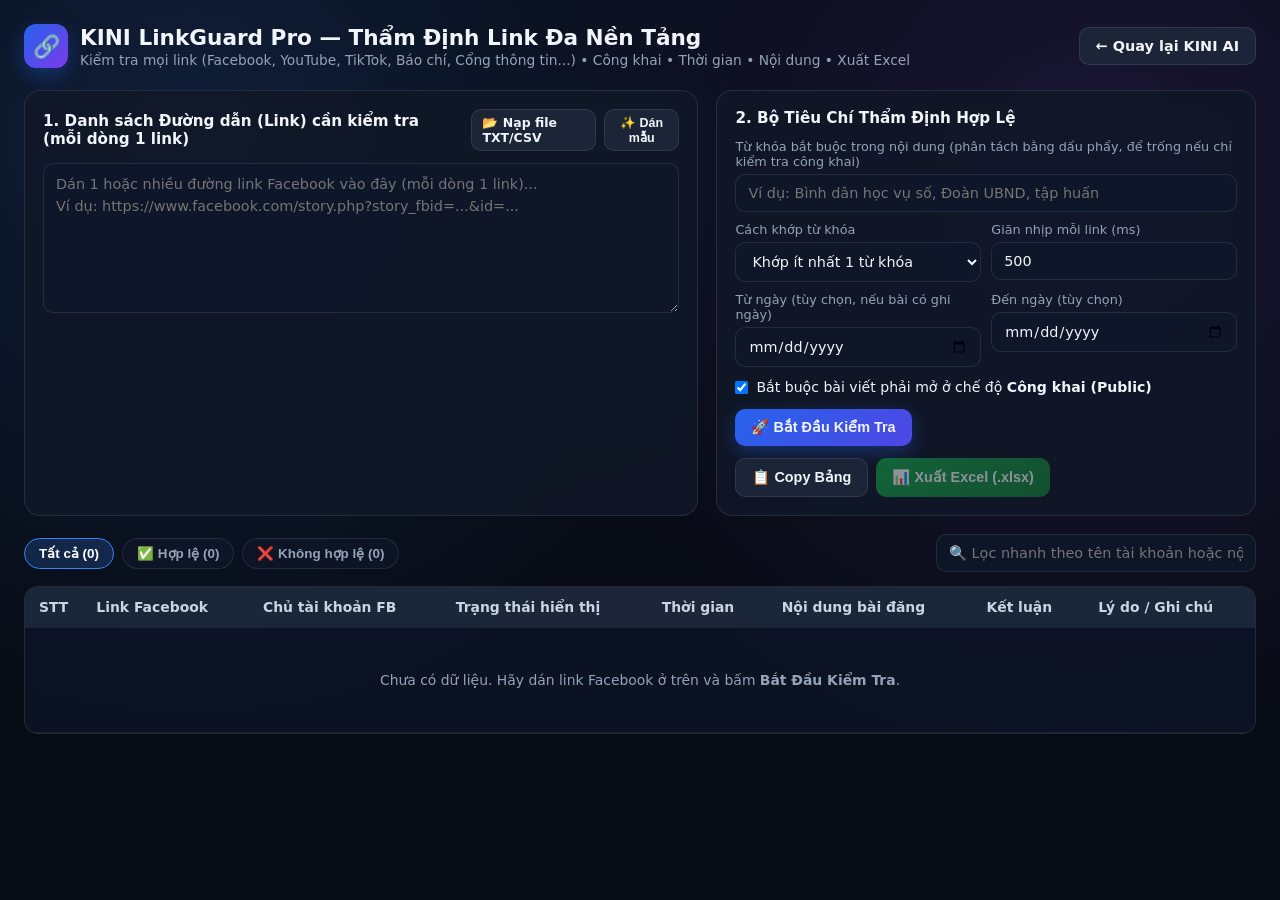
<file: static/fb_checker.html>
<!DOCTYPE html>
<html lang="vi">
<head>
    <meta charset="UTF-8">
    <meta name="viewport" content="width=device-width, initial-scale=1.0">
    <title>KINI LinkGuard Pro — Thẩm Định Link Đa Nền Tảng</title>
    <style>
        :root {
            --bg: #070b14;
            --card: rgba(17, 24, 39, 0.85);
            --border: rgba(148, 163, 184, 0.16);
            --text: #f1f5f9;
            --muted: #94a3b8;
            --accent: #3b82f6;
            --accent2: #8b5cf6;
            --green: #22c55e;
            --red: #ef4444;
            --amber: #f59e0b;
        }
        * { box-sizing: border-box; margin: 0; padding: 0; }
        body {
            font-family: 'Segoe UI', system-ui, -apple-system, sans-serif;
            background: radial-gradient(circle at 15% 15%, rgba(59,130,246,0.16), transparent 45%),
                        radial-gradient(circle at 85% 20%, rgba(139,92,246,0.14), transparent 45%),
                        var(--bg);
            color: var(--text);
            min-height: 100vh;
            padding: 24px;
        }
        .container { max-width: 1360px; margin: 0 auto; }
        .header {
            display: flex; align-items: center; justify-content: space-between;
            gap: 16px; flex-wrap: wrap; margin-bottom: 22px;
        }
        .brand { display: flex; align-items: center; gap: 12px; }
        .brand-icon {
            width: 44px; height: 44px; border-radius: 12px;
            background: linear-gradient(135deg, #2563eb, #7c3aed);
            display: flex; align-items: center; justify-content: center; font-size: 22px;
            box-shadow: 0 8px 20px rgba(37,99,235,0.35);
        }
        .brand h1 { font-size: 1.35rem; font-weight: 700; }
        .brand p { font-size: 0.86rem; color: var(--muted); margin-top: 2px; }
        .btn {
            display: inline-flex; align-items: center; gap: 8px;
            padding: 10px 16px; border-radius: 10px; border: 1px solid var(--border);
            background: rgba(30, 41, 59, 0.85); color: var(--text);
            font-size: 0.9rem; font-weight: 600; cursor: pointer; text-decoration: none;
            transition: all 0.18s ease;
        }
        .btn:hover { transform: translateY(-1px); border-color: rgba(96,165,250,0.45); }
        .btn-primary {
            background: linear-gradient(135deg, #2563eb, #4f46e5); border: none;
            box-shadow: 0 6px 18px rgba(37,99,235,0.35);
        }
        .btn-success {
            background: linear-gradient(135deg, #16a34a, #15803d); border: none;
        }
        .btn:disabled { opacity: 0.55; cursor: not-allowed; transform: none; }
        .grid-top {
            display: grid; grid-template-columns: 1.25fr 1fr; gap: 18px; margin-bottom: 18px;
        }
        @media (max-width: 960px) { .grid-top { grid-template-columns: 1fr; } }
        .card {
            background: var(--card); border: 1px solid var(--border);
            border-radius: 16px; padding: 18px; backdrop-filter: blur(12px);
        }
        .card-title {
            font-size: 0.95rem; font-weight: 700; margin-bottom: 12px;
            display: flex; align-items: center; justify-content: space-between; gap: 10px;
        }
        textarea, input[type="text"], input[type="date"], select {
            width: 100%; background: rgba(15, 23, 42, 0.85);
            border: 1px solid var(--border); border-radius: 10px;
            color: var(--text); padding: 10px 12px; font-size: 0.9rem;
            outline: none; font-family: inherit;
        }
        textarea:focus, input:focus, select:focus { border-color: var(--accent); }
        textarea { min-height: 150px; resize: vertical; line-height: 1.5; }
        .form-row { display: grid; grid-template-columns: 1fr 1fr; gap: 10px; margin-top: 10px; }
        .field label { display: block; font-size: 0.8rem; color: var(--muted); margin-bottom: 5px; }
        .check-row {
            display: flex; align-items: center; gap: 8px; margin-top: 12px; font-size: 0.88rem;
            cursor: pointer; user-select: none;
        }
        .actions-bar {
            display: flex; flex-wrap: wrap; align-items: center; justify-content: space-between;
            gap: 12px; margin-top: 14px;
        }
        .progress-wrap {
            margin-bottom: 16px; display: none;
            background: var(--card); border: 1px solid var(--border); border-radius: 12px; padding: 12px 16px;
        }
        .progress-bar-bg {
            height: 8px; background: rgba(148,163,184,0.16); border-radius: 99px; overflow: hidden; margin-top: 8px;
        }
        .progress-bar-fill {
            height: 100%; width: 0%; background: linear-gradient(90deg, #3b82f6, #8b5cf6);
            transition: width 0.25s ease;
        }
        .stats-bar {
            display: flex; flex-wrap: wrap; align-items: center; justify-content: space-between;
            gap: 12px; margin-bottom: 14px;
        }
        .pills { display: flex; flex-wrap: wrap; gap: 8px; }
        .pill {
            padding: 7px 14px; border-radius: 99px; border: 1px solid var(--border);
            background: rgba(15,23,42,0.7); color: var(--muted); font-size: 0.84rem;
            font-weight: 600; cursor: pointer;
        }
        .pill.active { background: rgba(59,130,246,0.2); border-color: var(--accent); color: #fff; }
        .table-wrap {
            overflow-x: auto; border-radius: 14px; border: 1px solid var(--border);
            background: rgba(15, 23, 42, 0.72);
        }
        table { width: 100%; border-collapse: collapse; min-width: 960px; }
        th, td {
            padding: 12px 14px; text-align: left; vertical-align: top;
            border-bottom: 1px solid rgba(148,163,184,0.1); font-size: 0.87rem;
        }
        th {
            background: rgba(30, 41, 59, 0.9); color: #cbd5e1; font-weight: 700;
            position: sticky; top: 0; z-index: 1;
        }
        tr:hover td { background: rgba(30, 41, 59, 0.45); }
        .badge {
            display: inline-block; padding: 4px 10px; border-radius: 99px;
            font-size: 0.78rem; font-weight: 700; white-space: nowrap;
        }
        .badge-green { background: rgba(34,197,94,0.18); color: #4ade80; border: 1px solid rgba(34,197,94,0.35); }
        .badge-red { background: rgba(239,68,68,0.18); color: #f87171; border: 1px solid rgba(239,68,68,0.35); }
        .badge-amber { background: rgba(245,158,11,0.18); color: #fbbf24; border: 1px solid rgba(245,158,11,0.35); }
        .link-cell { max-width: 220px; word-break: break-all; }
        .link-cell a { color: #60a5fa; text-decoration: none; }
        .link-cell a:hover { text-decoration: underline; }
        .content-cell { max-width: 340px; line-height: 1.45; color: #e2e8f0; }
        .empty-state { text-align: center; padding: 44px 20px; color: var(--muted); }
    </style>
</head>
<body>
<div class="container">
    <div class="header">
        <div class="brand">
            <div class="brand-icon">🔗</div>
            <div>
                <h1>KINI LinkGuard Pro — Thẩm Định Link Đa Nền Tảng</h1>
                <p>Kiểm tra mọi link (Facebook, YouTube, TikTok, Báo chí, Cổng thông tin...) • Công khai • Thời gian • Nội dung • Xuất Excel</p>
            </div>
        </div>
        <div style="display:flex; gap:10px; flex-wrap:wrap;">
            <a href="/" class="btn" id="btn-back-kini">← Quay lại KINI AI</a>
        </div>
    </div>

    <div class="grid-top">
        <div class="card">
            <div class="card-title">
                <span>1. Danh sách Đường dẫn (Link) cần kiểm tra (mỗi dòng 1 link)</span>
                <div style="display:flex; gap:8px;">
                    <label class="btn" style="padding:5px 10px; font-size:0.78rem;">
                        📂 Nạp file TXT/CSV
                        <input type="file" id="file-import" accept=".txt,.csv" style="display:none;">
                    </label>
                    <button class="btn" style="padding:5px 10px; font-size:0.78rem;" onclick="fillSampleLink()">✨ Dán mẫu</button>
                </div>
            </div>
            <textarea id="links-input" placeholder="Dán 1 hoặc nhiều đường link Facebook vào đây (mỗi dòng 1 link)...&#10;Ví dụ: https://www.facebook.com/story.php?story_fbid=...&id=..."></textarea>
        </div>

        <div class="card">
            <div class="card-title"><span>2. Bộ Tiêu Chí Thẩm Định Hợp Lệ</span></div>
            <div class="field">
                <label>Từ khóa bắt buộc trong nội dung (phân tách bằng dấu phẩy, để trống nếu chỉ kiểm tra công khai)</label>
                <input type="text" id="keywords-input" placeholder="Ví dụ: Bình dân học vụ số, Đoàn UBND, tập huấn">
            </div>
            <div class="form-row">
                <div class="field">
                    <label>Cách khớp từ khóa</label>
                    <select id="keyword-mode">
                        <option value="any">Khớp ít nhất 1 từ khóa</option>
                        <option value="all">Phải khớp TẤT CẢ từ khóa</option>
                    </select>
                </div>
                <div class="field">
                    <label>Giãn nhịp mỗi link (ms)</label>
                    <input type="text" id="delay-ms" value="500">
                </div>
            </div>
            <div class="form-row">
                <div class="field">
                    <label>Từ ngày (tùy chọn, nếu bài có ghi ngày)</label>
                    <input type="date" id="date-from">
                </div>
                <div class="field">
                    <label>Đến ngày (tùy chọn)</label>
                    <input type="date" id="date-to">
                </div>
            </div>
            <label class="check-row">
                <input type="checkbox" id="require-public" checked>
                <span>Bắt buộc bài viết phải mở ở chế độ <b>Công khai (Public)</b></span>
            </label>
            <div class="actions-bar">
                <button class="btn btn-primary" id="btn-run" onclick="runCheck()">🚀 Bắt Đầu Kiểm Tra</button>
                <div style="display:flex; gap:8px;">
                    <button class="btn" onclick="copyTableText()">📋 Copy Bảng</button>
                    <button class="btn btn-success" id="btn-export" onclick="exportExcel()" disabled>📊 Xuất Excel (.xlsx)</button>
                </div>
            </div>
        </div>
    </div>

    <div class="progress-wrap" id="progress-wrap">
        <div style="display:flex; justify-content:space-between; font-size:0.88rem;">
            <span id="progress-text">Đang chuẩn bị...</span>
            <span id="progress-pct">0%</span>
        </div>
        <div class="progress-bar-bg"><div class="progress-bar-fill" id="progress-fill"></div></div>
    </div>

    <div class="stats-bar">
        <div class="pills">
            <button class="pill active" onclick="setFilter('all', this)">Tất cả (<span id="cnt-all">0</span>)</button>
            <button class="pill" onclick="setFilter('valid', this)">✅ Hợp lệ (<span id="cnt-valid">0</span>)</button>
            <button class="pill" onclick="setFilter('invalid', this)">❌ Không hợp lệ (<span id="cnt-invalid">0</span>)</button>
        </div>
        <input type="text" id="search-box" placeholder="🔍 Lọc nhanh theo tên tài khoản hoặc nội dung..." style="max-width:320px;" oninput="renderTable()">
    </div>

    <div class="table-wrap">
        <table>
            <thead>
                <tr>
                    <th style="width:52px;">STT</th>
                    <th>Link Facebook</th>
                    <th>Chủ tài khoản FB</th>
                    <th>Trạng thái hiển thị</th>
                    <th>Thời gian</th>
                    <th>Nội dung bài đăng</th>
                    <th>Kết luận</th>
                    <th>Lý do / Ghi chú</th>
                </tr>
            </thead>
            <tbody id="results-tbody">
                <tr><td colspan="8" class="empty-state">Chưa có dữ liệu. Hãy dán link Facebook ở trên và bấm <b>Bắt Đầu Kiểm Tra</b>.</td></tr>
            </tbody>
        </table>
    </div>
</div>

<script>
let allResults = [];
let currentFilter = "all";

function fillSampleLink() {
    document.getElementById("links-input").value = "https://www.facebook.com/story.php?story_fbid=122144316771191106&id=61585733191960&hpir=1#";
    document.getElementById("keywords-input").value = "Bình dân học vụ số, Đoàn UBND";
}

document.getElementById("file-import").addEventListener("change", async (e) => {
    const file = e.target.files[0];
    if (!file) return;
    const text = await file.text();
    const urls = text.match(/https?:\/\/[^\s,;'"<>]+/g) || text.split(/\r?\n/).map(s => s.trim()).filter(Boolean);
    document.getElementById("links-input").value = urls.join("\n");
    e.target.value = "";
});

function setFilter(mode, btn) {
    currentFilter = mode;
    document.querySelectorAll(".pill").forEach(p => p.classList.remove("active"));
    btn.classList.add("active");
    renderTable();
}

function esc(str) {
    return String(str || "").replace(/[&<>"']/g, s => ({"&":"&amp;","<":"&lt;",">":"&gt;",'"':"&quot;","'":"&#39;"}[s]));
}

function updateCounts() {
    const validCnt = allResults.filter(r => r.is_valid).length;
    document.getElementById("cnt-all").textContent = allResults.length;
    document.getElementById("cnt-valid").textContent = validCnt;
    document.getElementById("cnt-invalid").textContent = allResults.length - validCnt;
    document.getElementById("btn-export").disabled = allResults.length === 0;
}

function renderTable() {
    const tbody = document.getElementById("results-tbody");
    const q = document.getElementById("search-box").value.trim().toLowerCase();
    const filtered = allResults.filter(r => {
        if (currentFilter === "valid" && !r.is_valid) return false;
        if (currentFilter === "invalid" && r.is_valid) return false;
        if (q) {
            const hay = `${r.url} ${r.account_name} ${r.account_id} ${r.content} ${r.reason}`.toLowerCase();
            if (!hay.includes(q)) return false;
        }
        return true;
    });

    if (filtered.length === 0) {
        tbody.innerHTML = `<tr><td colspan="8" class="empty-state">Không có dòng nào phù hợp bộ lọc hiện tại.</td></tr>`;
        return;
    }

    tbody.innerHTML = filtered.map((r, i) => {
        const visBadge = r.visibility === "Công khai"
            ? `<span class="badge badge-green">Công khai</span>`
            : `<span class="badge badge-amber">${esc(r.visibility)}</span>`;
        const statusBadge = r.is_valid
            ? `<span class="badge badge-green">Hợp lệ</span>`
            : `<span class="badge badge-red">Không hợp lệ</span>`;
        return `
            <tr>
                <td>${i + 1}</td>
                <td class="link-cell"><a href="${esc(r.url)}" target="_blank" rel="noopener">${esc(r.url)}</a></td>
                <td><b>${esc(r.account_name)}</b>${r.account_id ? `<div style="font-size:0.78rem;color:#94a3b8;margin-top:3px;">ID: ${esc(r.account_id)}</div>` : ""}</td>
                <td>${visBadge}</td>
                <td>${esc(r.post_date)}</td>
                <td class="content-cell">${esc(r.content)}</td>
                <td>${statusBadge}</td>
                <td style="max-width:240px;color:${r.is_valid ? '#86efac' : '#fca5a5'};">${esc(r.reason)}</td>
            </tr>
        `;
    }).join("");
}

async function runCheck() {
    const raw = document.getElementById("links-input").value;
    const links = raw.split(/\r?\n/).map(s => s.trim()).filter(Boolean);
    if (links.length === 0) {
        alert("Vui lòng dán ít nhất 1 đường link Facebook!");
        return;
    }

    allResults = [];
    updateCounts();
    renderTable();

    const btn = document.getElementById("btn-run");
    btn.disabled = true;
    const progWrap = document.getElementById("progress-wrap");
    progWrap.style.display = "block";
    document.getElementById("progress-text").textContent = `Đang khởi chạy kiểm tra ${links.length} link...`;
    document.getElementById("progress-pct").textContent = "0%";
    document.getElementById("progress-fill").style.width = "0%";

    const payload = {
        links,
        required_keywords: document.getElementById("keywords-input").value.split(",").map(s => s.trim()).filter(Boolean),
        keyword_mode: document.getElementById("keyword-mode").value,
        require_public: document.getElementById("require-public").checked,
        date_from: document.getElementById("date-from").value,
        date_to: document.getElementById("date-to").value,
        delay_ms: parseInt(document.getElementById("delay-ms").value || "500", 10)
    };

    try {
        const res = await fetch("/api/fb-check/stream", {
            method: "POST",
            headers: { "Content-Type": "application/json" },
            body: JSON.stringify(payload)
        });
        const reader = res.body.getReader();
        const decoder = new TextDecoder("utf-8");
        let buffer = "";

        while (true) {
            const { value, done } = await reader.read();
            if (done) break;
            buffer += decoder.decode(value, { stream: true });
            const lines = buffer.split("\n");
            buffer = lines.pop();
            for (const line of lines) {
                const t = line.trim();
                if (!t.startsWith("data: ")) continue;
                const evt = JSON.parse(t.slice(6));
                if (evt.type === "item") {
                    allResults.push(evt.data);
                    const pct = Math.round((evt.index / evt.total) * 100);
                    document.getElementById("progress-text").textContent = `Đã kiểm tra ${evt.index}/${evt.total}: ${evt.data.account_name || evt.data.url}`;
                    document.getElementById("progress-pct").textContent = `${pct}%`;
                    document.getElementById("progress-fill").style.width = `${pct}%`;
                    updateCounts();
                    renderTable();
                } else if (evt.type === "done") {
                    document.getElementById("progress-text").textContent = `✅ Hoàn tất kiểm tra ${allResults.length} liên kết!`;
                    document.getElementById("progress-pct").textContent = "100%";
                    document.getElementById("progress-fill").style.width = "100%";
                }
            }
        }
    } catch (err) {
        alert("Lỗi khi kiểm tra: " + err.message);
    } finally {
        btn.disabled = false;
    }
}

async function exportExcel() {
    if (allResults.length === 0) return;
    const kw = document.getElementById("keywords-input").value.trim();
    const res = await fetch("/api/fb-check/export", {
        method: "POST",
        headers: { "Content-Type": "application/json" },
        body: JSON.stringify({
            rows: allResults,
            criteria_note: kw ? `Từ khóa: ${kw}` : "Kiểm tra công khai"
        })
    });
    const blob = await res.blob();
    const a = document.createElement("a");
    a.href = URL.createObjectURL(blob);
    a.download = `Bao_Cao_Tham_Dinh_Link_FB_${new Date().toISOString().slice(0,10)}.xlsx`;
    a.click();
}

function copyTableText() {
    if (allResults.length === 0) return;
    const header = ["STT", "Link", "Chủ tài khoản", "ID", "Trạng thái", "Thời gian", "Nội dung", "Kết luận", "Lý do"].join("\t");
    const lines = allResults.map((r, i) => [
        i + 1, r.url, r.account_name, r.account_id, r.visibility, r.post_date,
        (r.content || "").replace(/\s+/g, " "), r.status_label, r.reason
    ].join("\t"));
    navigator.clipboard.writeText([header, ...lines].join("\n"));
    alert("Đã sao chép toàn bộ bảng (dán trực tiếp vào Excel/Google Sheets được ngay)!");
}
</script>
</body>
</html>
</file>
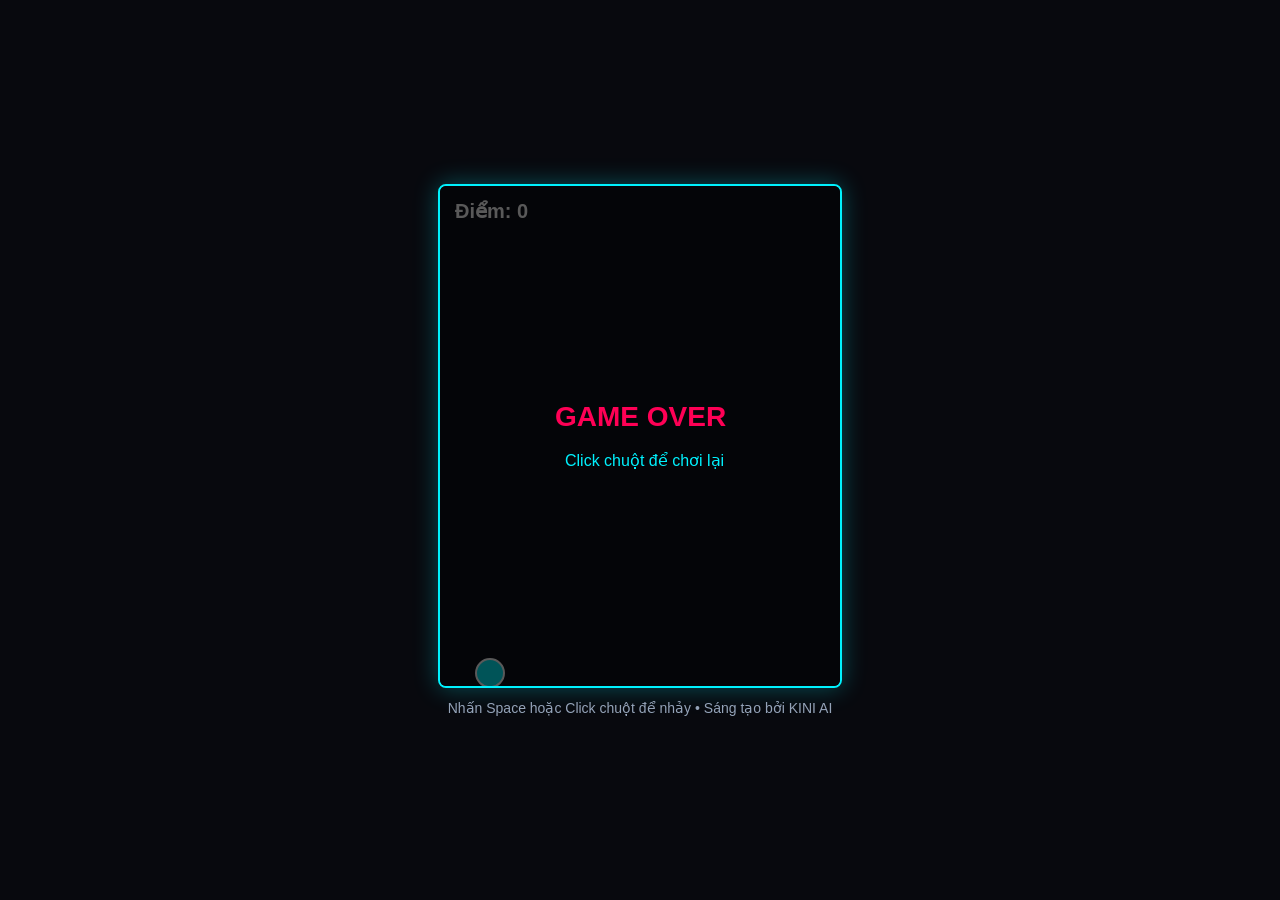
<file: workspace/games/flappy_bird.html>
<!DOCTYPE html>
<html lang="vi">
<head>
<meta charset="UTF-8">
<title>Flappy KINI - Neon Cyberpunk Edition</title>
<style>
body { margin: 0; background: #08090e; display: flex; flex-direction: column; align-items: center; justify-content: center; height: 100vh; font-family: 'Plus Jakarta Sans', sans-serif; color: #fff; overflow: hidden; }
canvas { background: #0c0e17; border: 2px solid #00f2fe; border-radius: 8px; box-shadow: 0 0 25px rgba(0, 242, 254, 0.3); }
#ui { margin-top: 12px; font-size: 14px; color: #94a3b8; }
</style>
</head>
<body>
<canvas id="game" width="400" height="500"></canvas>
<div id="ui">Nhấn Space hoặc Click chuột để nhảy • Sáng tạo bởi KINI AI</div>
<script>
const cvs = document.getElementById('game');
const ctx = cvs.getContext('2d');
let bird = { x: 50, y: 250, vy: 0, gravity: 0.32, jump: -6.2, r: 14 };
let pipes = [];
let score = 0;
let frames = 0;
let over = false;
function reset() { bird.y = 250; bird.vy = 0; pipes = []; score = 0; over = false; }
window.addEventListener('keydown', e => { if (e.code === 'Space') { if(over) reset(); else bird.vy = bird.jump; } });
cvs.addEventListener('mousedown', () => { if(over) reset(); else bird.vy = bird.jump; });
function loop() {
    frames++;
    if (!over) {
        bird.vy += bird.gravity;
        bird.y += bird.vy;
        if (bird.y + bird.r > cvs.height || bird.y - bird.r < 0) over = true;
        if (frames % 85 === 0) {
            let gap = 125;
            let topH = Math.floor(Math.random() * (cvs.height - gap - 100)) + 50;
            pipes.push({ x: cvs.width, top: topH, bottom: topH + gap });
        }
        for (let i = 0; i < pipes.length; i++) {
            let p = pipes[i];
            p.x -= 2.6;
            if (bird.x + bird.r > p.x && bird.x - bird.r < p.x + 44) {
                if (bird.y - bird.r < p.top || bird.y + bird.r > p.bottom) over = true;
            }
            if (p.x + 44 < bird.x && !p.passed) { score++; p.passed = true; }
        }
        pipes = pipes.filter(p => p.x > -50);
    }
    ctx.fillStyle = '#0c0e17'; ctx.fillRect(0, 0, cvs.width, cvs.height);
    for (let p of pipes) {
        ctx.fillStyle = '#9d4edd'; ctx.fillRect(p.x, 0, 44, p.top);
        ctx.fillRect(p.x, p.bottom, 44, cvs.height - p.bottom);
        ctx.strokeStyle = '#c77dff'; ctx.strokeRect(p.x, 0, 44, p.top);
        ctx.strokeRect(p.x, p.bottom, 44, cvs.height - p.bottom);
    }
    ctx.fillStyle = '#00f2fe'; ctx.beginPath(); ctx.arc(bird.x, bird.y, bird.r, 0, Math.PI * 2); ctx.fill();
    ctx.strokeStyle = '#fff'; ctx.lineWidth = 2; ctx.stroke();
    ctx.fillStyle = '#fff'; ctx.font = 'bold 20px sans-serif'; ctx.fillText('Điểm: ' + score, 15, 32);
    if (over) {
        ctx.fillStyle = 'rgba(0,0,0,0.65)'; ctx.fillRect(0,0,cvs.width,cvs.height);
        ctx.fillStyle = '#ff0055'; ctx.font = 'bold 28px sans-serif'; ctx.fillText('GAME OVER', 115, 240);
        ctx.fillStyle = '#00f2fe'; ctx.font = '16px sans-serif'; ctx.fillText('Click chuột để chơi lại', 125, 280);
    }
    requestAnimationFrame(loop);
}
loop();
</script>
</body>
</html>
</file>
